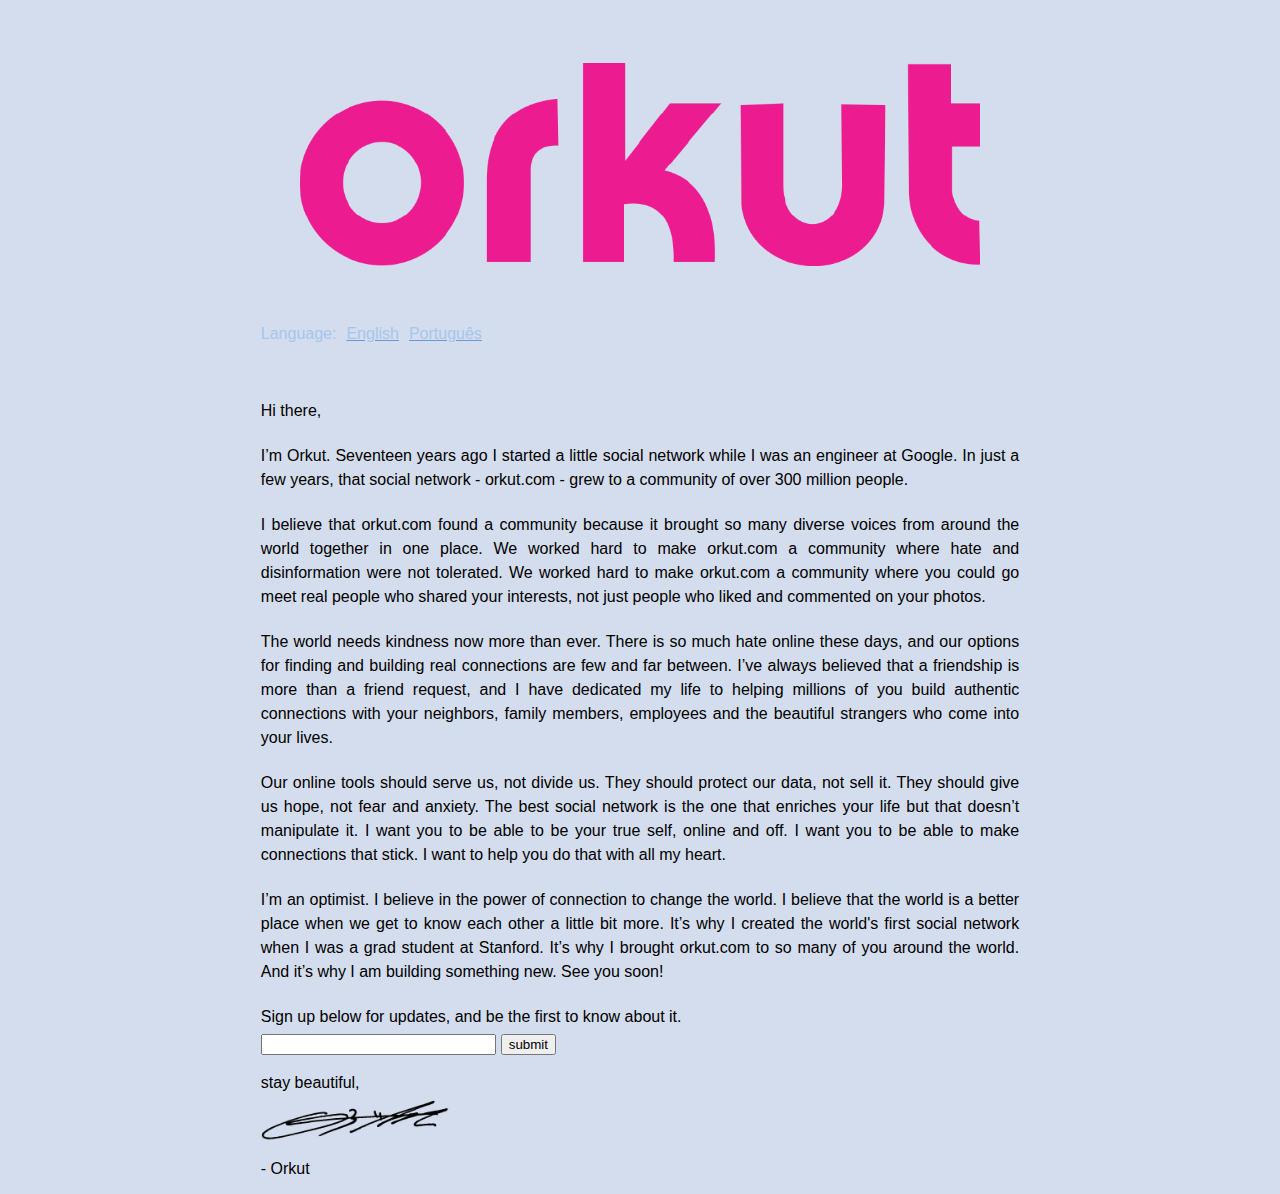
<file: index.html>
<!DOCTYPE html>
<html lang="pt-br">
  <head>
    <meta charset="UTF-8" />
    <meta http-equiv="X-UA-Compatible" content="IE=edge" />
    <meta name="viewport" content="width=device-width, initial-scale=1.0" />
    <link rel="stylesheet" href="styles.css" />
    <title>Orkut</title>
  </head>
  <body>
    <div>
      <img class="imgLogo" src="/images/orkut-logo.png" alt="" srcset="" />
    </div>
    <div class="lang">
      <span>Language:</span>
      <a href="index.html"> <span>English</span></a>  
     <a href="index-pt.html"><span>Português</span></a> 
    </div>
    <section>
      <p>Hi there,</p>
      <p>
        I’m Orkut. Seventeen years ago I started a little social network while I
        was an engineer at Google. In just a few years, that social network -
        orkut.com - grew to a community of over 300 million people.
      </p>
      <p>
        I believe that orkut.com found a community because it brought so many
        diverse voices from around the world together in one place. We worked
        hard to make orkut.com a community where hate and disinformation were
        not tolerated. We worked hard to make orkut.com a community where you
        could go meet real people who shared your interests, not just people who
        liked and commented on your photos.
      </p>
      <p>
        The world needs kindness now more than ever. There is so much hate
        online these days, and our options for finding and building real
        connections are few and far between. I’ve always believed that a
        friendship is more than a friend request, and I have dedicated my life
        to helping millions of you build authentic connections with your
        neighbors, family members, employees and the beautiful strangers who
        come into your lives.
      </p>
      <p>
        Our online tools should serve us, not divide us. They should protect our
        data, not sell it. They should give us hope, not fear and anxiety. The
        best social network is the one that enriches your life but that doesn’t
        manipulate it. I want you to be able to be your true self, online and
        off. I want you to be able to make connections that stick. I want to
        help you do that with all my heart.
      </p>
      <p>
        I’m an optimist. I believe in the power of connection to change the
        world. I believe that the world is a better place when we get to know
        each other a little bit more. It’s why I created the world's first
        social network when I was a grad student at Stanford. It’s why I brought
        orkut.com to so many of you around the world. And it’s why I am building
        something new. See you soon!
      </p>
      <p>Sign up below for updates, and be the first to know about it.</p>
    </section>
    <section>
      <div>
        <input type="email"  name="" id="box" />
        <input type="submit" value="submit" />
      </div>
      <p>stay beautiful,</p>
      <img class="imgAssign" src="/images/orkut-signature.png" alt="">
      <p>- Orkut</p>
    </section>
  </body>
</html>
</file>
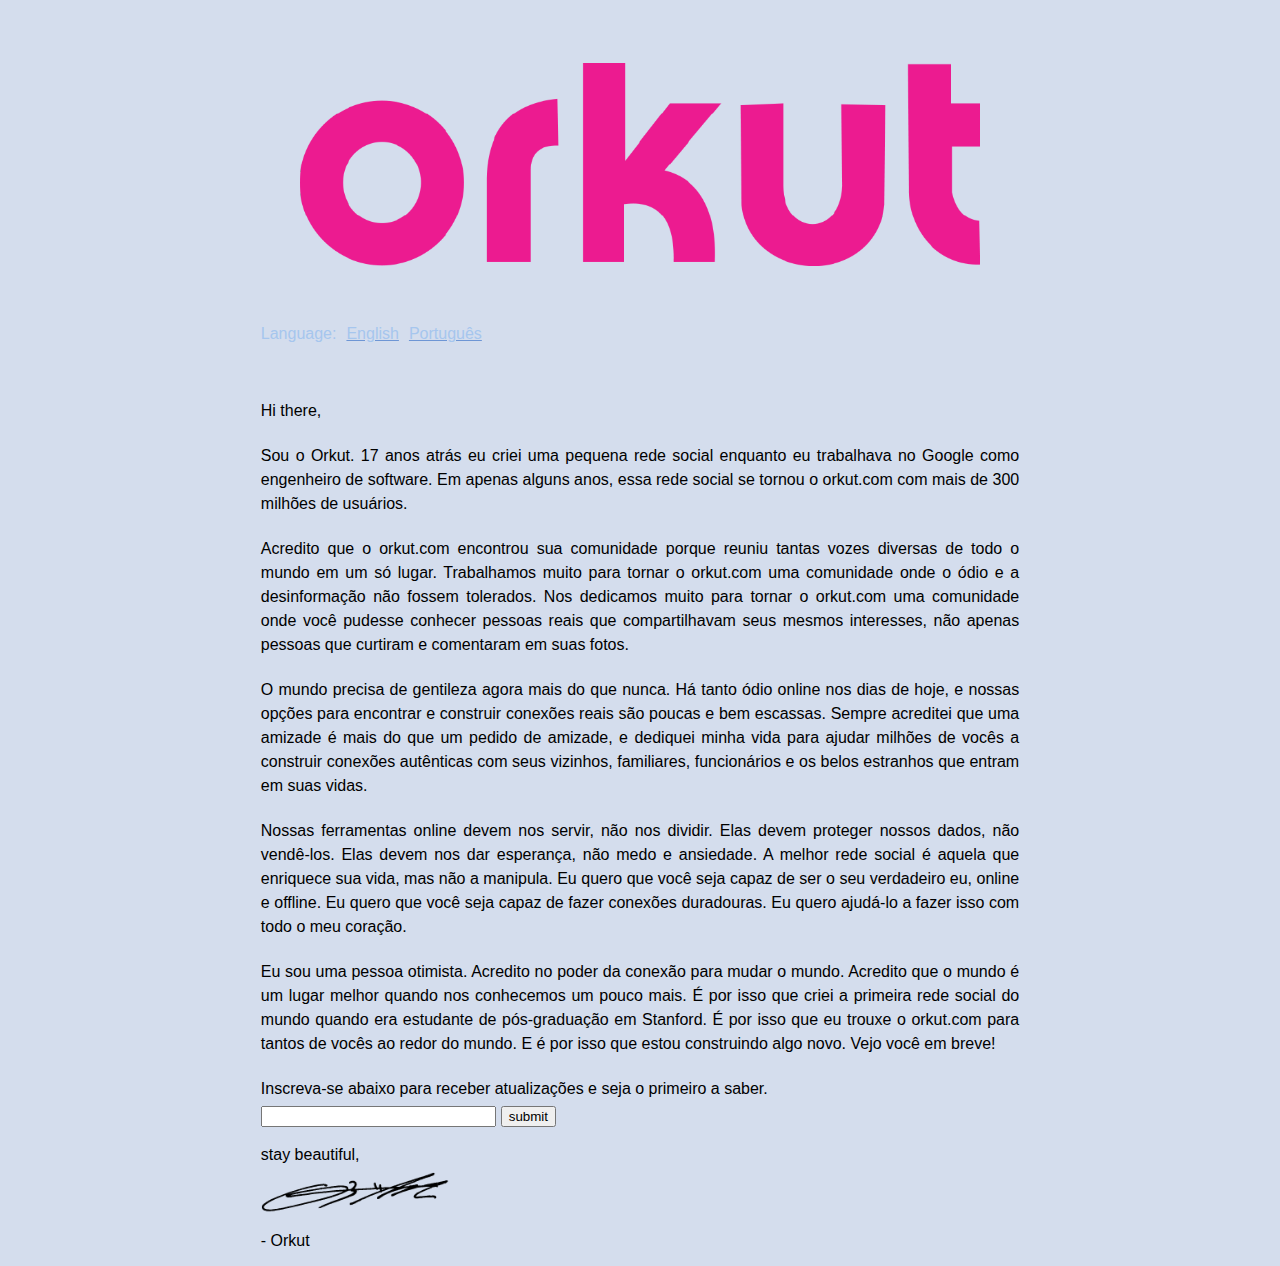
<file: index-pt.html>
<!DOCTYPE html>
<html lang="pt-br">
  <head>
    <meta charset="UTF-8" />
    <meta http-equiv="X-UA-Compatible" content="IE=edge" />
    <meta name="viewport" content="width=device-width, initial-scale=1.0" />
    <link rel="stylesheet" href="styles.css" />
    <title>Orkut</title>
  </head>
  <body>
    <div>
      <img class="imgLogo" src="/images/orkut-logo.png" alt="" srcset="" />
    </div>
    <div class="lang">
      <span>Language:</span>
      <a href="index.html"> <span>English</span></a>  
     <a href="index-pt.html"><span>Português</span></a> 
    </div>
    <section>
      <p>Hi there,</p>
      <p>
        Sou o Orkut. 17 anos atrás eu criei uma pequena rede social enquanto eu
        trabalhava no Google como engenheiro de software. Em apenas alguns anos,
        essa rede social se tornou o orkut.com com mais de 300 milhões de
        usuários.
      </p>
      <p>
        Acredito que o orkut.com encontrou sua comunidade porque reuniu tantas
        vozes diversas de todo o mundo em um só lugar. Trabalhamos muito para
        tornar o orkut.com uma comunidade onde o ódio e a desinformação não
        fossem tolerados. Nos dedicamos muito para tornar o orkut.com uma
        comunidade onde você pudesse conhecer pessoas reais que compartilhavam
        seus mesmos interesses, não apenas pessoas que curtiram e comentaram em
        suas fotos.
      </p>
      <p>
        O mundo precisa de gentileza agora mais do que nunca. Há tanto ódio
        online nos dias de hoje, e nossas opções para encontrar e construir
        conexões reais são poucas e bem escassas. Sempre acreditei que uma
        amizade é mais do que um pedido de amizade, e dediquei minha vida para
        ajudar milhões de vocês a construir conexões autênticas com seus
        vizinhos, familiares, funcionários e os belos estranhos que entram em
        suas vidas.
      </p>
      <p>
        Nossas ferramentas online devem nos servir, não nos dividir. Elas devem
        proteger nossos dados, não vendê-los. Elas devem nos dar esperança, não
        medo e ansiedade. A melhor rede social é aquela que enriquece sua vida,
        mas não a manipula. Eu quero que você seja capaz de ser o seu verdadeiro
        eu, online e offline. Eu quero que você seja capaz de fazer conexões
        duradouras. Eu quero ajudá-lo a fazer isso com todo o meu coração.
      </p>
      <p>
        Eu sou uma pessoa otimista. Acredito no poder da conexão para mudar o
        mundo. Acredito que o mundo é um lugar melhor quando nos conhecemos um
        pouco mais. É por isso que criei a primeira rede social do mundo quando
        era estudante de pós-graduação em Stanford. É por isso que eu trouxe o
        orkut.com para tantos de vocês ao redor do mundo. E é por isso que estou
        construindo algo novo. Vejo você em breve!
      </p>
      <p>Inscreva-se abaixo para receber atualizações e seja o primeiro a saber.</p>
    </section>
    <section>
      <div>
        <input type="email" name="" id="box" />
        <input type="submit" value="submit" />
      </div>
      <p>stay beautiful,</p>
      <img class="imgAssign" src="/images/orkut-signature.png" alt="" />
      <p>- Orkut</p>
    </section>
  </body>
</html>
</file>
<file: styles.css>
body {
  background-color: #d4dded;
  padding: 0px;
  display: flex;
  flex-direction: column;
  justify-content: center;
  align-items: center;
  text-align: center;
  height: 100%;
}

a{
    color: #6e96d5;
}
.imgLogo {
  width: 62%;
  height: 10%;
  margin: 55px;
}
.imgAssign {
    width: 25%;
    height: 5%;
   
  }
.lang {
  width: 60%;
  display: flex;
  text-align: start;

  margin-bottom: 40px;

}
span {
    color: #a6c6ee;
  font-family: Arial, Helvetica, sans-serif;
  margin-right: 10px;
  cursor: pointer;
}
section{
  display: flex;
  flex-direction: column;
  justify-content: center;
  width: 60%;
  text-align: justify;
  font-family: Arial, Helvetica, sans-serif;
}
p {
    margin-bottom: 5px;
  line-height: 24px;
}
#box{
    width: 30%;
}
</file>
